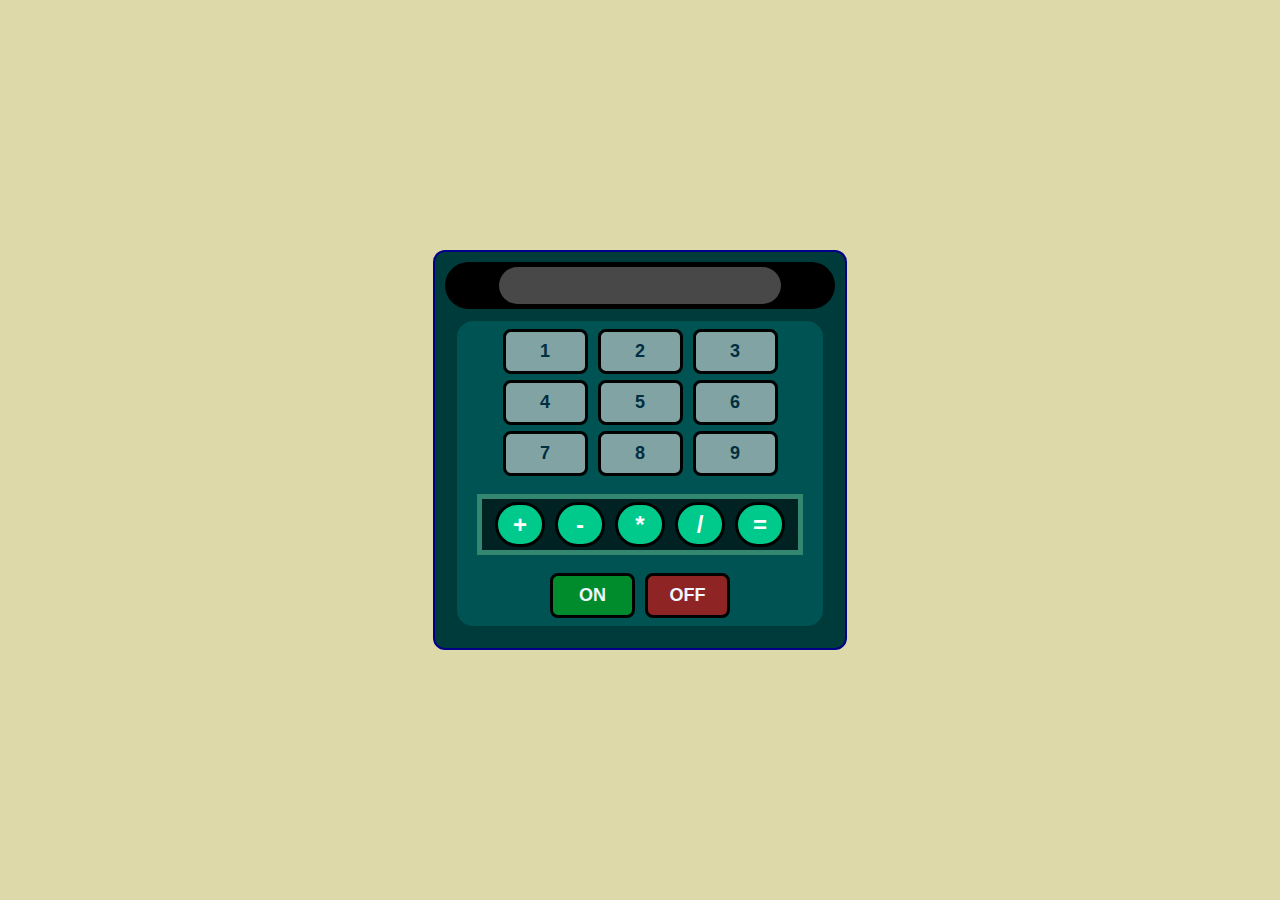
<file: index.html>
<!DOCTYPE html>
<html lang="en">

<head>
    <meta charset="UTF-8">
    <meta http-equiv="X-UA-Compatible" content="IE=edge">
    <meta name="viewport" content="width=device-width, initial-scale=1.0">
    <title>Document</title>
    <link rel="stylesheet" href="./style.css">
    <script src="./script.js"></script>
</head>

<body>
    <div class="container">
        <div class="screen-calculate-container">
            <input type="text" value="" id="screen-calculate">
        </div>
        <div class="buttons">
            <div class="buttons123"> 
                <button class="button" value="1" onclick="writeToScreen(value)">1</button>
                <button class="button" value="2" onclick="writeToScreen(value)">2</button>
                <button class="button" value="3" onclick="writeToScreen(value)">3</button>
            </div>
            <div class="buttons456"> 
                <button class="button" value="4" onclick="writeToScreen(value)">4</button>
                <button class="button" value="5" onclick="writeToScreen(value)">5</button>
                <button class="button" value="6" onclick="writeToScreen(value)">6</button>
            </div>
            <div class="buttons789"> 
                <button class="button" value="7" onclick="writeToScreen(value)">7</button>
                <button class="button" value="8" onclick="writeToScreen(value)">8</button>
                <button class="button" value="9" onclick="writeToScreen(value)">9</button>
            </div>
            <div class="operators"> 
                <button class="button" id="sum" value="+" onclick="writeToScreen(value)"> + </button>
                <button class="button" id="sub" value="-" onclick="writeToScreen(value)"> - </button>
                <button class="button" id="mul" value="*" onclick="writeToScreen(value)"> * </button>
                <button class="button" id="div" value="/" onclick="writeToScreen(value)"> / </button> 
                <button class="button" id="equal" value="=" onclick="writeToScreen(value)">=</button>
            </div>
            <div id="ID_onOff"> 
                <button id="btn-on" onclick="setOn()">ON</button>
                <button id="btn-off" onclick="setOff()">OFF</button>
                <audio id="on-sound" src="./open.mp3"></audio> <!-- On butonuna basıldığında çalacak ses -->
                <audio id="off-sound" src="./close.mp3"></audio> <!-- Off butonuna basıldığında çalacak ses -->
                <audio id="click-button-sound" src="./click-btn.mp3"></audio> 
            
            </div>
        </div>
    </div>
</body>

</html>
</file>
<file: style.css>
body {
  background-color: rgba(155, 144, 0, 0.342);
  margin: 0;
  padding: 0;
  box-sizing: border-box;
  width: 100vw;
  height: 100vh;
  display: flex;
  align-items: center;
  justify-content: center;
}

.container {
  background-color: rgb(0, 59, 59);
  padding: 10px;
  height: max-content;
  border: 2px solid darkblue;
  border-radius: 12px;
}

.screen-calculate-container {
  background-color: black;
  padding: 5px 5px; 
  width: 380px;
  text-align: center;
  border-radius: 55px;
}

#screen-calculate {
  border-radius: 55px;
  border: 3px rgb(255, 229, 229);
  padding: 7px;
  font-size: 20px;
  font-weight: bold;
  outline: none;
}

.buttons {
  text-align: center;
  background-color: rgb(0, 83, 83);
  margin: 12px 12px 12px 12px;
  padding: 5px;
  border-radius: 16px;
}

button {
  background-color: rgb(130, 163, 163);
  width: 85px;
  height: 45px;
  padding: 5px 9px 5px 9px;
  margin: 3px;
  border-radius: 8px;
  border: 3px solid rgb(0, 0, 0);
  font-weight: bold;
  font-size: large;
  color: rgb(0, 47, 65);
}

button:hover {
  background-color: rgb(165, 184, 184);
}

button:active {
  background-color: #f8eaea;
  box-shadow: 0.05px 0.05px green;
  transform: translateY(1px);
}

/* Hover'ı devre dışı bırakacak sınıf */
.no-hover:hover {
  background-color:rgb(130, 163, 163); /* Veya istediğiniz herhangi bir renk */
}

.operators {
  margin: 15px;
  background-color: rgb(0, 34, 34);
  border: 5px solid rgba(94, 219, 178, 0.541);
}

#sum {
  width: 50px;
  border-radius: 250px;
  font-size: x-large;
  background-color: rgb(0, 201, 140);
  color: white;
}

#sub {
  width: 50px;
  border-radius: 250px;
  font-size: x-large;
  background-color: rgb(0, 201, 140);
  color: white;
}

#mul {
  width: 50px;
  border-radius: 250px;
  font-size: x-large;
  background-color: rgb(0, 201, 140);
  color: white;
}

#div {
  width: 50px;
  border-radius: 250px;
  font-size: x-large;
  background-color: rgb(0, 201, 140);
  color: white;
}

#equal {
  width: 50px;
  border-radius: 250px;
  font-size: x-large;
  background-color: rgb(0, 201, 140);
  color: white;
}

#btn-on {
  background-color: rgba(0, 210, 0, 0.45);
  color: aliceblue;
}
#btn-off {
  background-color: rgba(255, 0, 0, 0.562);
  color: aliceblue;
}
</file>
